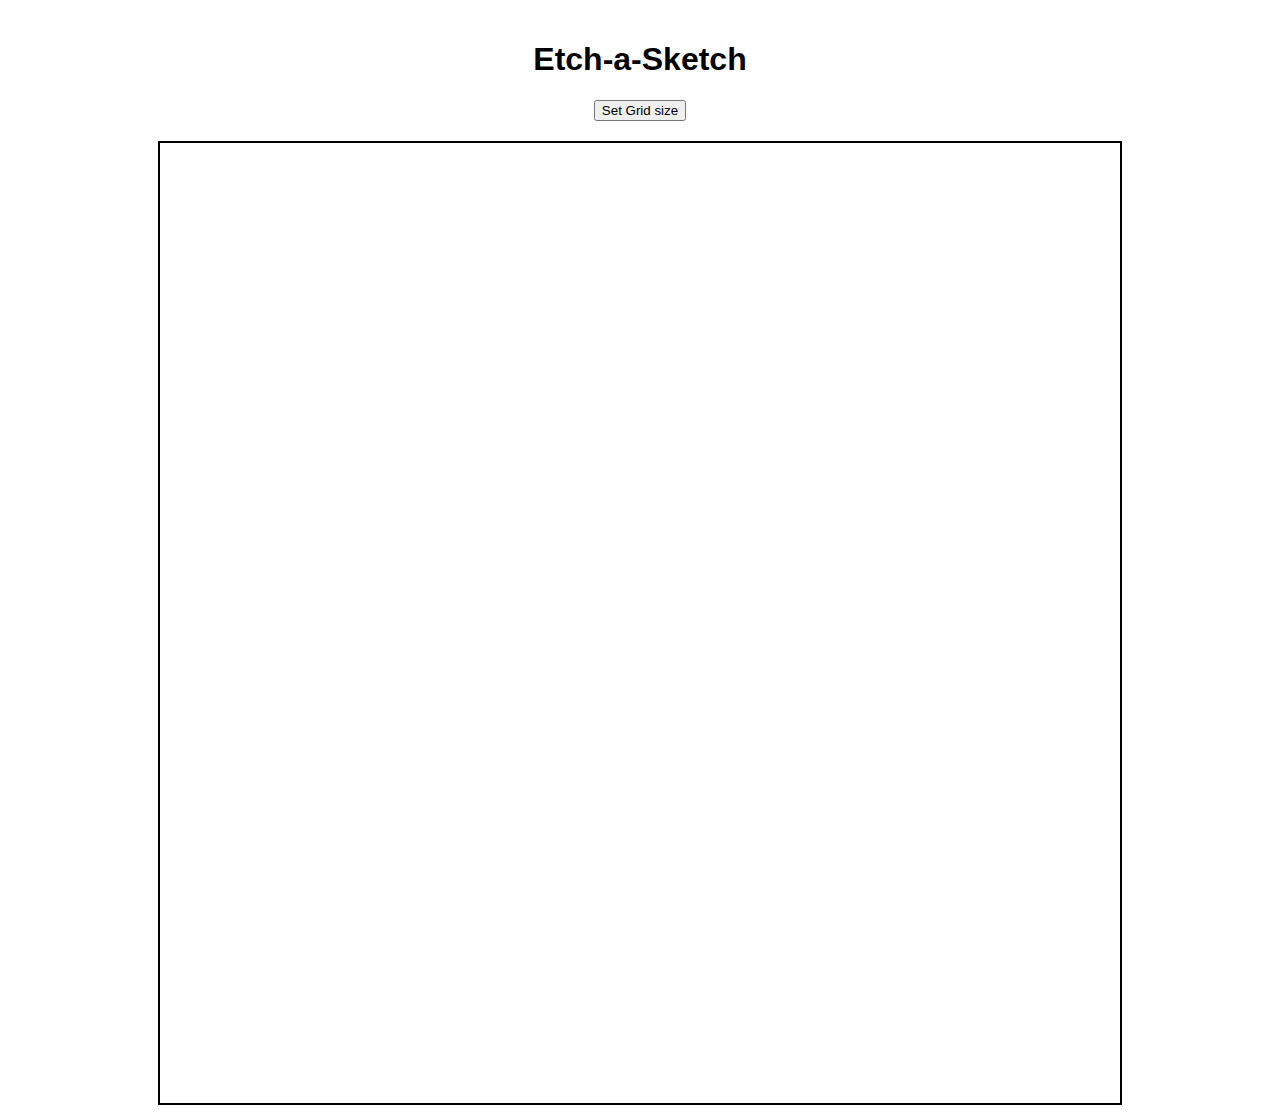
<file: etch-a-sketch/index.html>
<!DOCTYPE html>
<html lang="en">

<head>
    <meta charset="UTF-8">
    <meta name="viewport" content="width=device-width, initial-scale=1.0">
    <title>etch-a-sketch</title>
    <link rel="stylesheet" href="style.css">
</head>

<body>
    <h1>Etch-a-Sketch</h1>
    <button id="reset">Set Grid size</button>
    <div id="container"></div>




    <script src="script.js"></script>
</body>

</html>
</file>
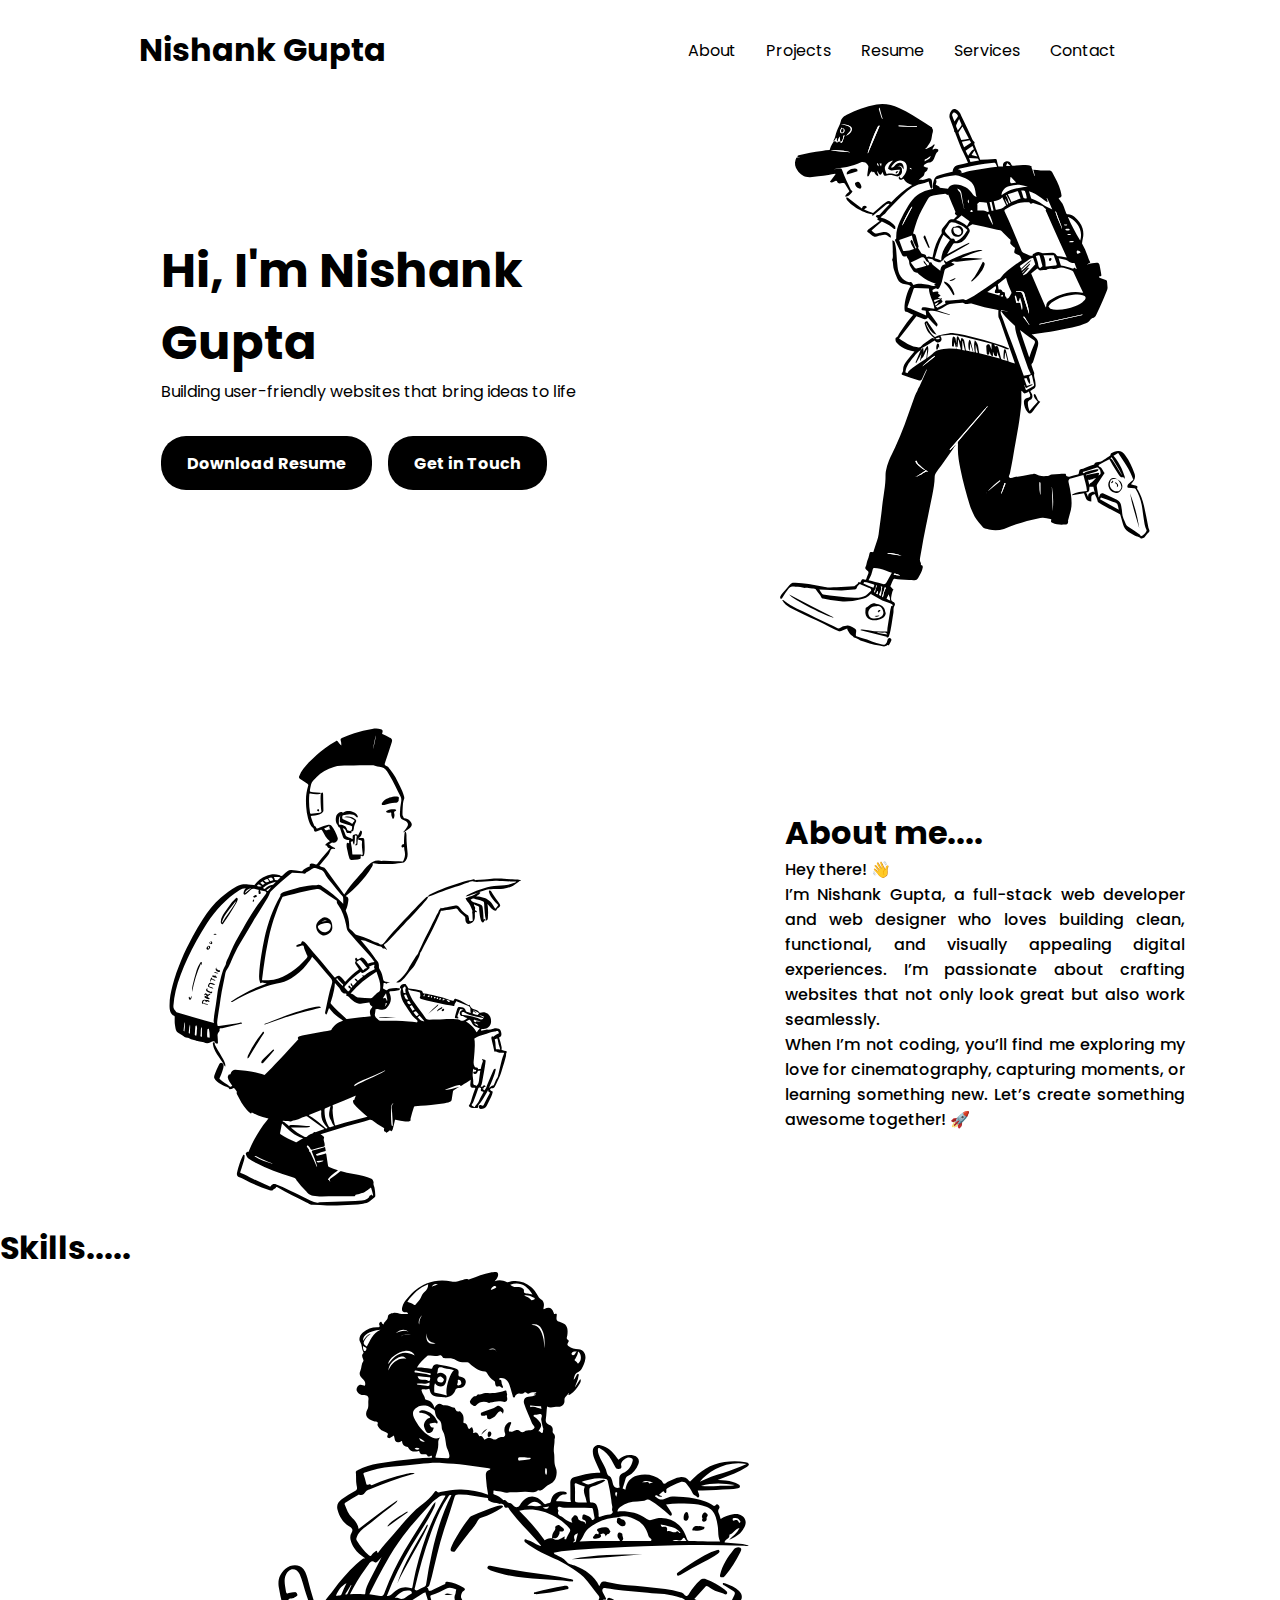
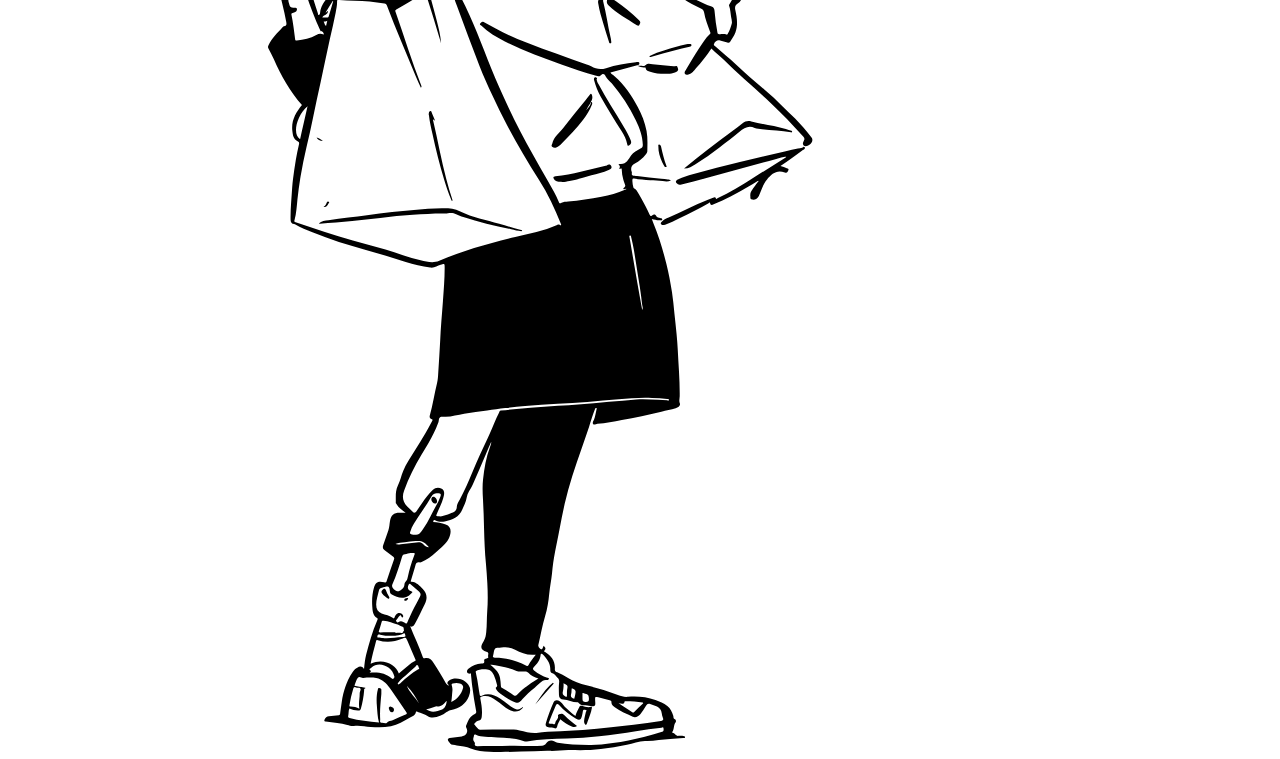
<file: MyPortfolio/index.html>
<!DOCTYPE html>
<html lang="en">
<head>
    <meta charset="UTF-8">
    <meta name="viewport" content="width=device-width, initial-scale=1.0">
    <link rel="stylesheet" href="styles.css">
    <link rel="preconnect" href="https://fonts.googleapis.com">
<link rel="preconnect" href="https://fonts.gstatic.com" crossorigin>
<link href="https://fonts.googleapis.com/css2?family=Poppins:ital,wght@0,100;0,200;0,300;0,400;0,500;0,600;0,700;0,800;0,900;1,100;1,200;1,300;1,400;1,500;1,600;1,700;1,800;1,900&display=swap" rel="stylesheet">
    <title>Nishank Gupta</title>
</head>
<body>
    
 <header>
    <nav>
        <div class="left">
            <h1>Nishank Gupta</h1>
        </div>
        <div class="right">
            <ul>
                <li><a href="">About</a></li>
                <li><a href="">Projects</a></li>
                <li><a href="">Resume</a></li>
                <li><a href="">Services</a></li>
                <li><a href="">Contact</a></li>
            </ul>
        </div>
    </nav>
 </header>

 <section class="hero-section">
    <div class="leftSection">
        <h1>Hi, I'm Nishank Gupta</h1>
        <p>Building user-friendly websites that bring ideas to life</p>
        <div class="cta-buttons">
            <a href="resume.pdf" class="cta-button" download>Download Resume</a>
            <a href="#contact" class="cta-button">Get in Touch</a>
          </div>
          
    </div>
    <div class="rightSection">
        <img src="me.svg" alt="img">
    </div>

 </section>

 <section class="about">
    <div class="leftabout">
        <img src="about.svg" alt="">
    </div>
    <div class="rightabout">
        <h1>About me....</h1>
        <div class="card"><p>Hey there! 👋<br>
            I’m Nishank Gupta, a full-stack web developer and web designer who loves building clean, functional, and visually appealing digital experiences. I’m passionate about crafting websites that not only look great but also work seamlessly.
           <br> 
            When I’m not coding, you’ll find me exploring my love for cinematography, capturing moments, or learning something new. Let’s create something awesome together! 🚀</p></div>
    </div>

 </section>

 <section class="skill">
    <div class="leftskill">
       <h1> Skills..... </h1>
    </div>
    <div class="rightimg">
        <img src="skills.svg" alt="">
    </div>
 </section>
    
</body>
</html>
</file>
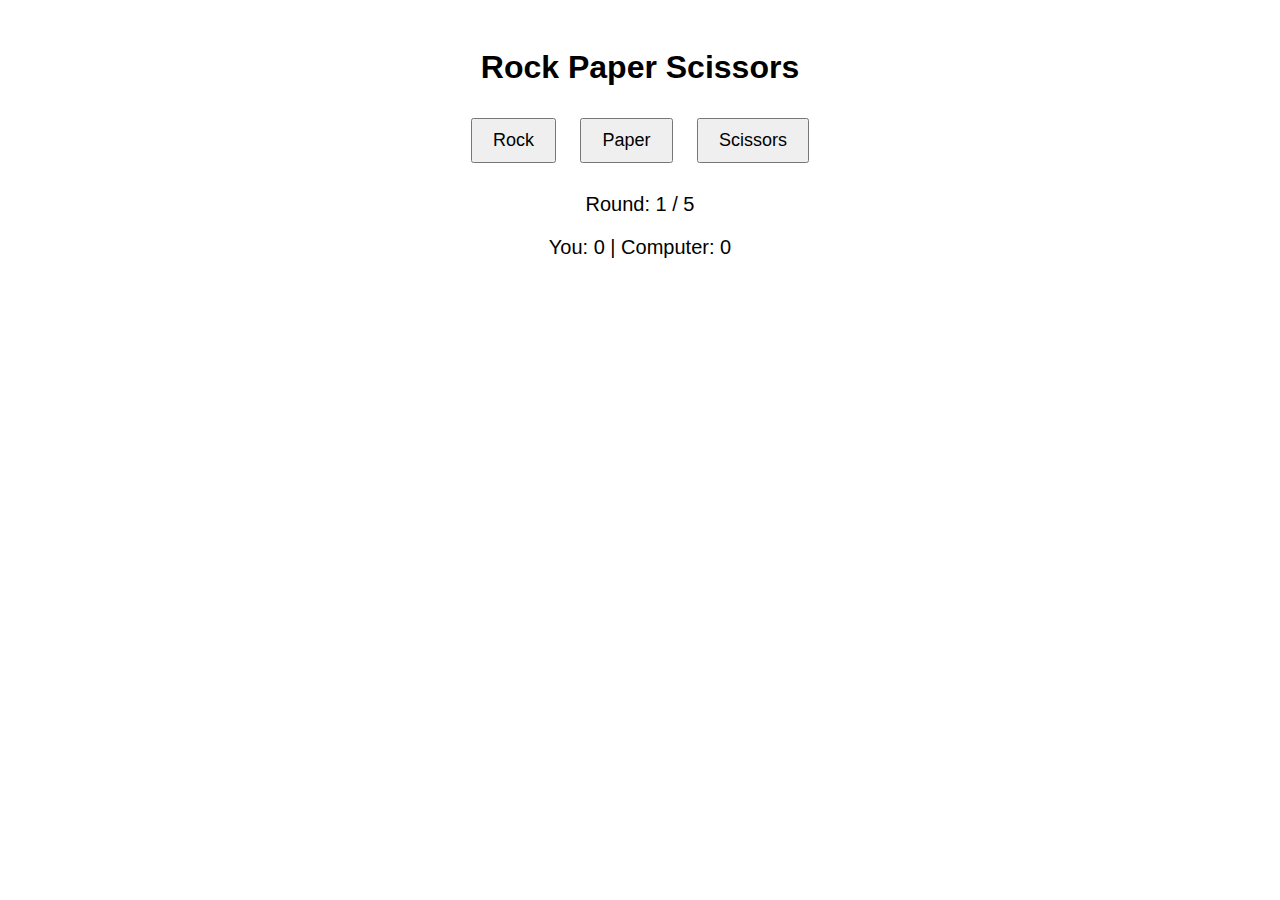
<file: RockPaperS/index.html>
<!DOCTYPE html>
<html lang="en">

<head>
    <meta charset="UTF-8">
    <meta name="viewport" content="width=device-width, initial-scale=1.0">
    <title>Rock paper scissors</title>
</head>

<body>
    <!DOCTYPE html>
    <html lang="en">

    <head>
        <meta charset="UTF-8">
        <title>Rock Paper Scissors</title>
        <style>
            body {
                font-family: sans-serif;
                text-align: center;
                padding: 20px;
            }

            button {
                margin: 10px;
                padding: 10px 20px;
                font-size: 18px;
            }

            .score {
                font-size: 20px;
                margin-top: 20px;
            }

            .result {
                font-weight: bold;
                margin-top: 10px;
            }
        </style>
    </head>

    <body>

        <h1>Rock Paper Scissors</h1>

        <div>
            <button id="rock">Rock</button>
            <button id="paper">Paper</button>
            <button id="scissors">Scissors</button>
        </div>

        <div class="score">
            <p id="round">Round: 1 / 5</p>
            <p id="score">You: 0 | Computer: 0</p>
            <p class="result" id="result"></p>
        </div>

        <script src="script.js"></script>
    </body>

    </html>



</body>
<script src="script.js"></script>

</html>
</file>
<file: etch-a-sketch/style.css>
body{
    font-family: sans-serif;
    display: flex;
    align-items:center;
    flex-direction: column;
    margin-top: 20px;
}


#container{
    display:flex;
    flex-wrap: wrap;
    width: 960px;
    height: 960px;
    border: 2px solid #000;
    margin-top: 20px;

}

.square{
    border: 1px soild #ccc;
    box-sizing: border-box;
}
</file>
<file: MyPortfolio/styles.css>
*{
    padding: 0;
    margin: 0;
    
    font-family: poppins ;
}
body, html{
    background-color: white;

}
nav{
    display: flex;
    justify-content: space-around;
    align-items: center;
    height: 100px;
}
nav ul{
    list-style: none;
    display: flex;
    gap: 30px;
    padding: 25px;
}
nav ul li a{
    color: rgb(0, 0, 0);
    font: 1rem;;
    text-decoration: none;
    
}

nav ul li:hover{
    font-size: 1.05rem;
    color: rgb(106, 103, 103);
    
}
.hero-section{
    display: flex;
    justify-content:space-around ;
    align-items: center;
}
    
.leftSection{
    /* background-color: red; */
    width:35%;
    margin-left: 120px;
}
.leftSection h1{
    font-size: 3rem;
    
    
}
.rightSection{
    /* background-color: red; */
    border-radius: 50%;

}

.rightSection img{
   height: 550px;
    
}
/* CTA Buttons Container */
.cta-buttons {
    display: flex;
    gap: 1rem;
    /* justify-content: center; */
    margin: 2rem 0;
  }
  
  /* CTA Button Styling */
  .cta-button {
    display: inline-block;
    padding: 0.8rem 1.5rem;
    font-size: 1rem;
    font-weight: bold;
    color: #fff;
    text-decoration: none;
    text-align: center;
    background-color: #000;
    border-radius: 25px; /* Rounded corners */
    border: 2px solid transparent;
    transition: all 0.3s ease;
  }
  
  /* Hover Effects */
  .cta-button:hover {
    background-color: #fff;
    color: #000;
    border-color: #000;
  }
  
  /* Responsive Design */
  @media (max-width: 768px) {
    .cta-buttons {
      flex-direction: column;
      align-items: center;
    }
  
    .cta-button {
      width: 80%;
      text-align: center;
    }
  }

  .about
  {
    display: flex;
    justify-content: space-around;
    align-items: center;
    margin-top: 60px;
  }
  .leftabout img{
    height: 500px;
  }
  .card{
    display: flex;
    align-items: center;
    justify-content: center;
    width: 400px;
    /* background-color: #ecdede; */
    
  }
  .card p{
    text-align: justify;
    font-weight: 500;


  }
</file>
